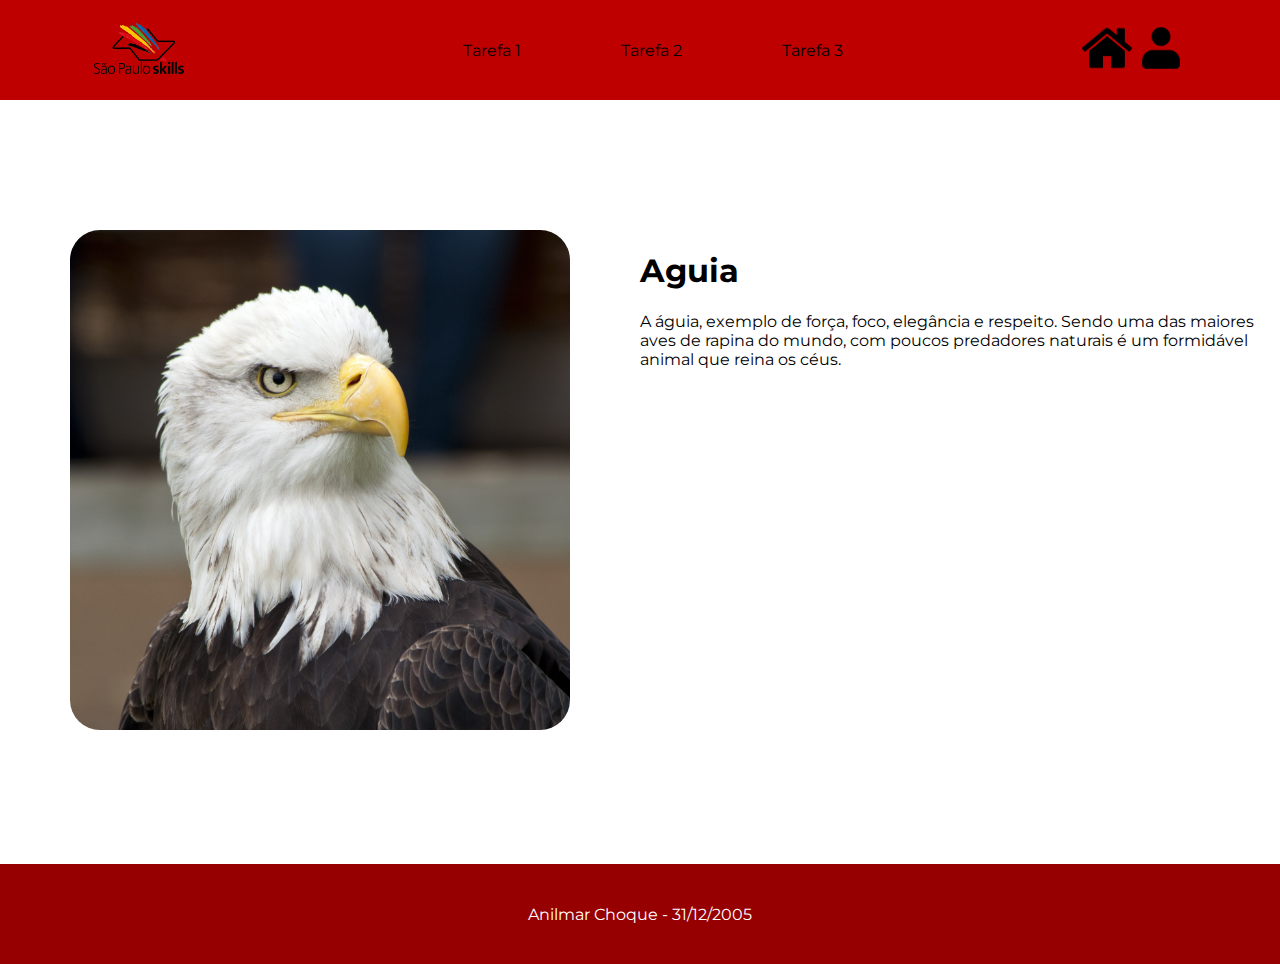
<file: main/index.html>
<!DOCTYPE html>
<html lang="pt-br">

<head>
    <meta charset="UTF-8">
    <meta name="viewport" content="width=device-width, initial-scale=1.0">
    <link rel="stylesheet" href="./style.css">
    <link rel="preconnect" href="https://fonts.googleapis.com">
    <link rel="preconnect" href="https://fonts.gstatic.com" crossorigin>
    <link href="https://fonts.googleapis.com/css2?family=Montserrat:wght@400;700&display=swap" rel="stylesheet">
    <title>São Paulo - Skill</title>
</head>

<body>
    <header>
        <nav class="nav-main">
            <div>
                <a href="../main/index.html"><img src="../img/spskillsSF.png" alt="Logo Skills"></a>
            </div>
            <ul>
                <li><a href="../tarefa1/index.html">Tarefa 1</a></li>
                <li><a href="../tarefa2/index.html">Tarefa 2</a></li>
                <li><a href="../tarefa3/index.html">Tarefa 3</a></li>
            </ul>
            <div class="nav-img">
                <a href="../main/index.html"><img src="../img/iconhome.png" alt="Home"></a>
                <a href="../usuario/index.html"><img src="../img/iconpearson.png" alt="Usuário"></a>
            </div>
        </nav>
    </header>
    <main>
        <section class="main-img">
            <img src="../img/aguia.jpg" alt="Aguia">
        </section>
        <section>
            <h1>Aguia</h1>
            <p>A águia, exemplo de força, foco, elegância e respeito. Sendo uma das maiores aves de rapina do mundo, com
                poucos predadores naturais é um formidável animal que reina os céus.</p>
        </section>
    </main>
    <footer>
        <p><a href="../main/index.html">Anilmar Choque</a> - 31/12/2005</p>
    </footer>
</body>

</html>
</file>
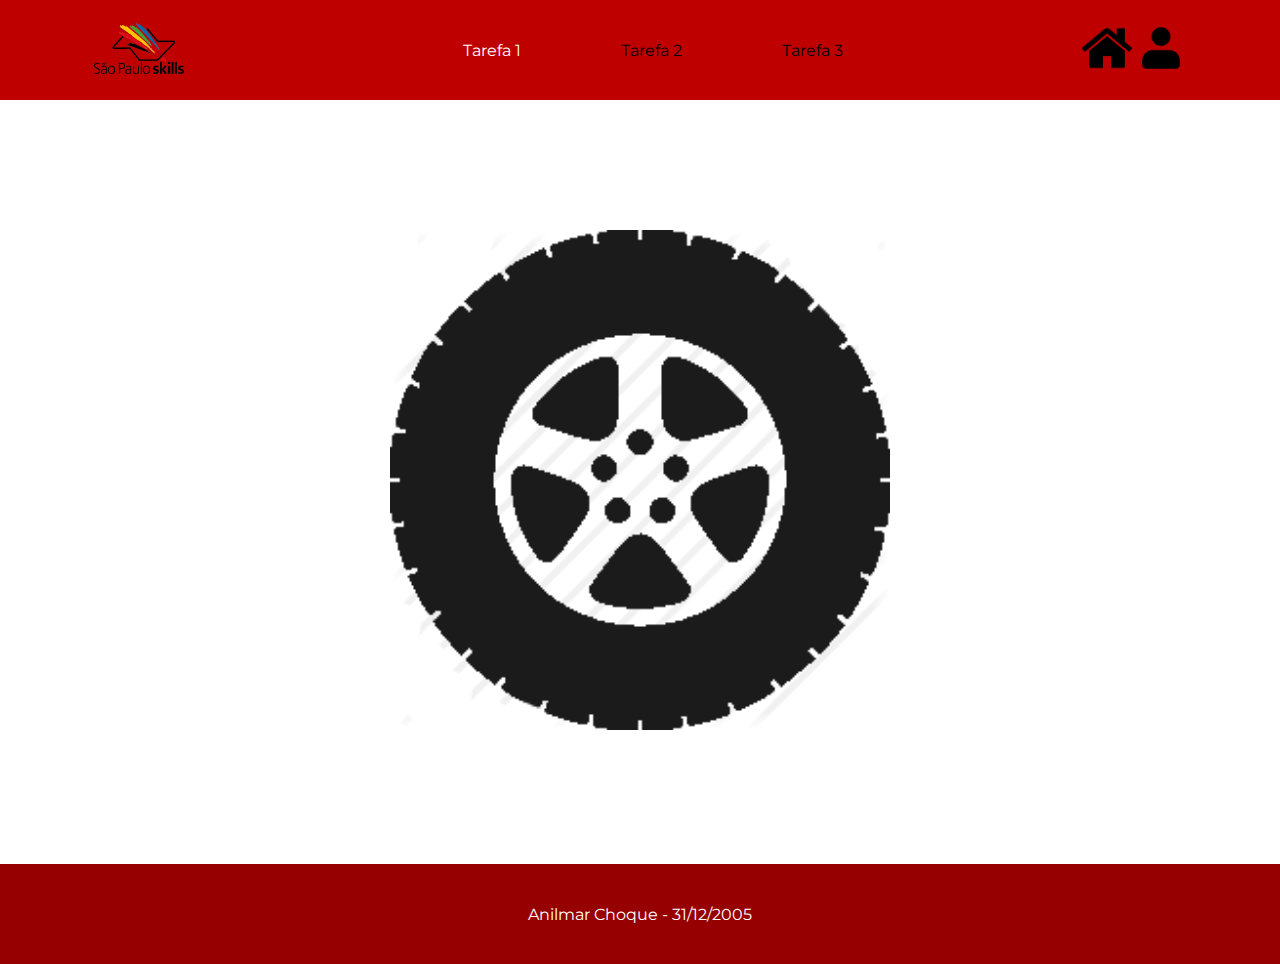
<file: tarefa1/index.html>
<!DOCTYPE html>
<html lang="pt-br">

<head>
    <meta charset="UTF-8">
    <meta name="viewport" content="width=device-width, initial-scale=1.0">
    <link rel="stylesheet" href="./style.css">
    <link rel="preconnect" href="https://fonts.googleapis.com">
    <link rel="preconnect" href="https://fonts.gstatic.com" crossorigin>
    <link href="https://fonts.googleapis.com/css2?family=Montserrat:wght@400;700&display=swap" rel="stylesheet">
    <title>São Paulo - Skill</title>
</head>

<body>
    <header>
        <nav class="nav-main">
            <div>   
                <a href="../main/index.html"><img src="../img/spskillsSF.png" alt="Logo Skills"></a>
            </div>
            <ul>
                <li><a class="item1" href="../tarefa1/index.html">Tarefa 1</a></li>
                <li><a class="item2" href="../tarefa2/index.html">Tarefa 2</a></li>
                <li><a class="item3" href="../tarefa3/index.html">Tarefa 3</a></li>
            </ul>
            <div class="nav-img">
                <a href="../main/index.html"><img src="../img/iconhome.png" alt="Home"></a>
                <a href="../usuario/index.html"><img src="../img/iconpearson.png" alt="Usuário"></a>
            </div>
        </nav>
    </header>
    <main>
        <section class="main-roda">
            <img src="../img/wheel.png" alt="roda">
        </section>
    </main>
    <footer>
        <p><a href="../main/index.html">Anilmar Choque</a> - 31/12/2005</p>
    </footer>
</body>

</html>
</file>
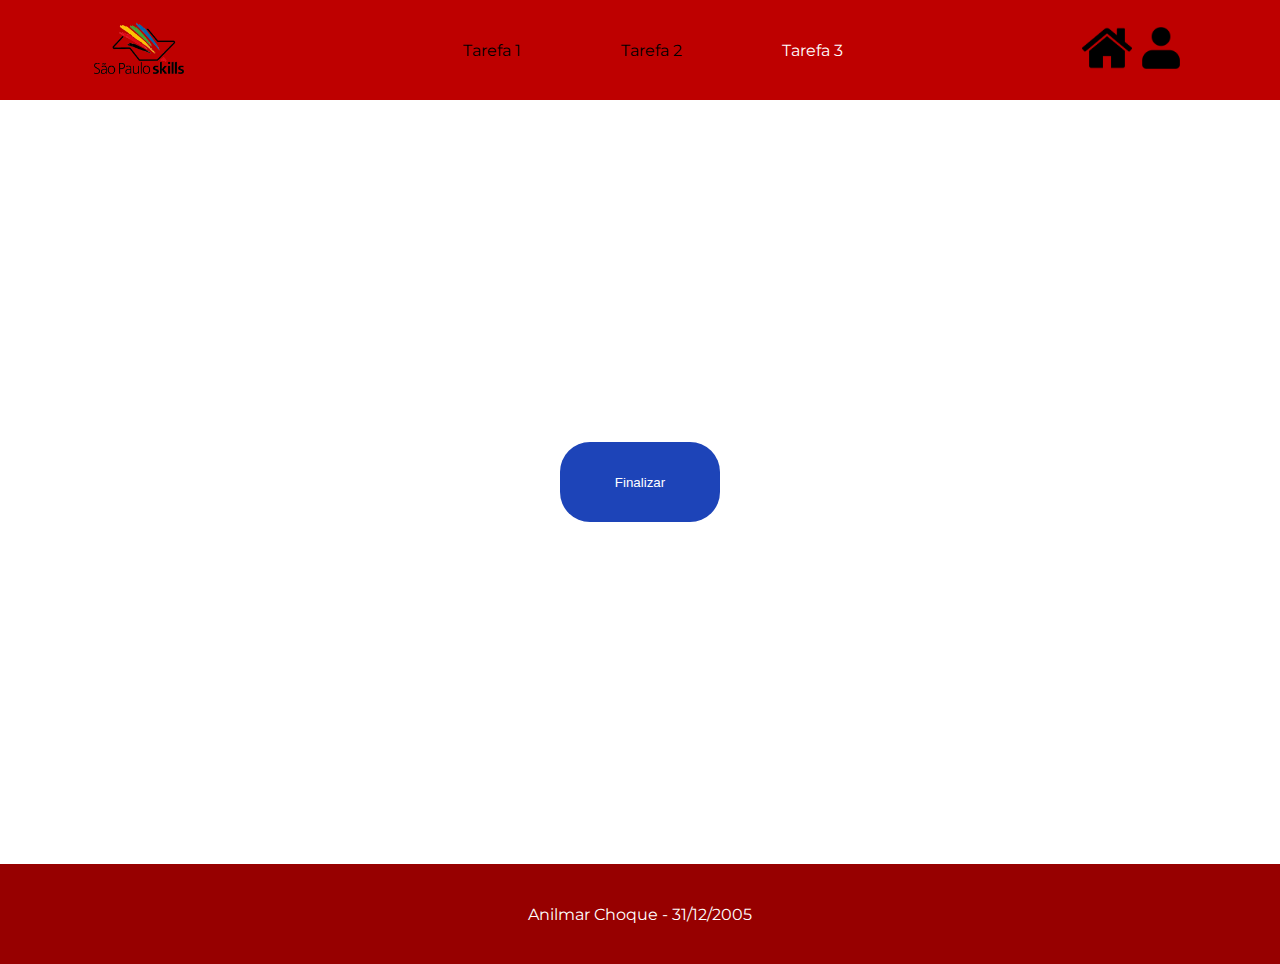
<file: tarefa3/index.html>
<!DOCTYPE html>
<html lang="pt-br">

<head>
    <meta charset="UTF-8">
    <meta name="viewport" content="width=device-width, initial-scale=1.0">
    <script src="./script.js"></script>
    <link rel="stylesheet" href="./style.css">
    <link rel="preconnect" href="https://fonts.googleapis.com">
    <link rel="preconnect" href="https://fonts.gstatic.com" crossorigin>
    <link href="https://fonts.googleapis.com/css2?family=Montserrat:wght@400;700&display=swap" rel="stylesheet">
    <title>São Paulo - Skill</title>
</head>

<body>
    <header>
        <nav class="nav-main">
            <div>   
                <a href="../main/index.html"><img src="../img/spskillsSF.png" alt="Logo Skills"></a>
            </div>
            <ul>
                <li><a class="item1" href="../tarefa1/index.html">Tarefa 1</a></li>
                <li><a class="item2" href="../tarefa2/index.html">Tarefa 2</a></li>
                <li><a class="item3" href="../tarefa3/index.html">Tarefa 3</a></li>
            </ul>
            <div class="nav-img">
                <a href="../main/index.html"><img src="../img/iconhome.png" alt="Home"></a>
                <a href="../usuario/index.html"><img src="../img/iconpearson.png" alt="Usuário"></a>
            </div>
        </nav>
    </header>
    <main>
        <section class="main-btn">
            <button onclick="finalizar()" >Finalizar</button>
        </section>
    </main>
    <footer>
        <p><a href="../main/index.html">Anilmar Choque</a> - 31/12/2005</p>
    </footer>
</body>

</html>
</file>
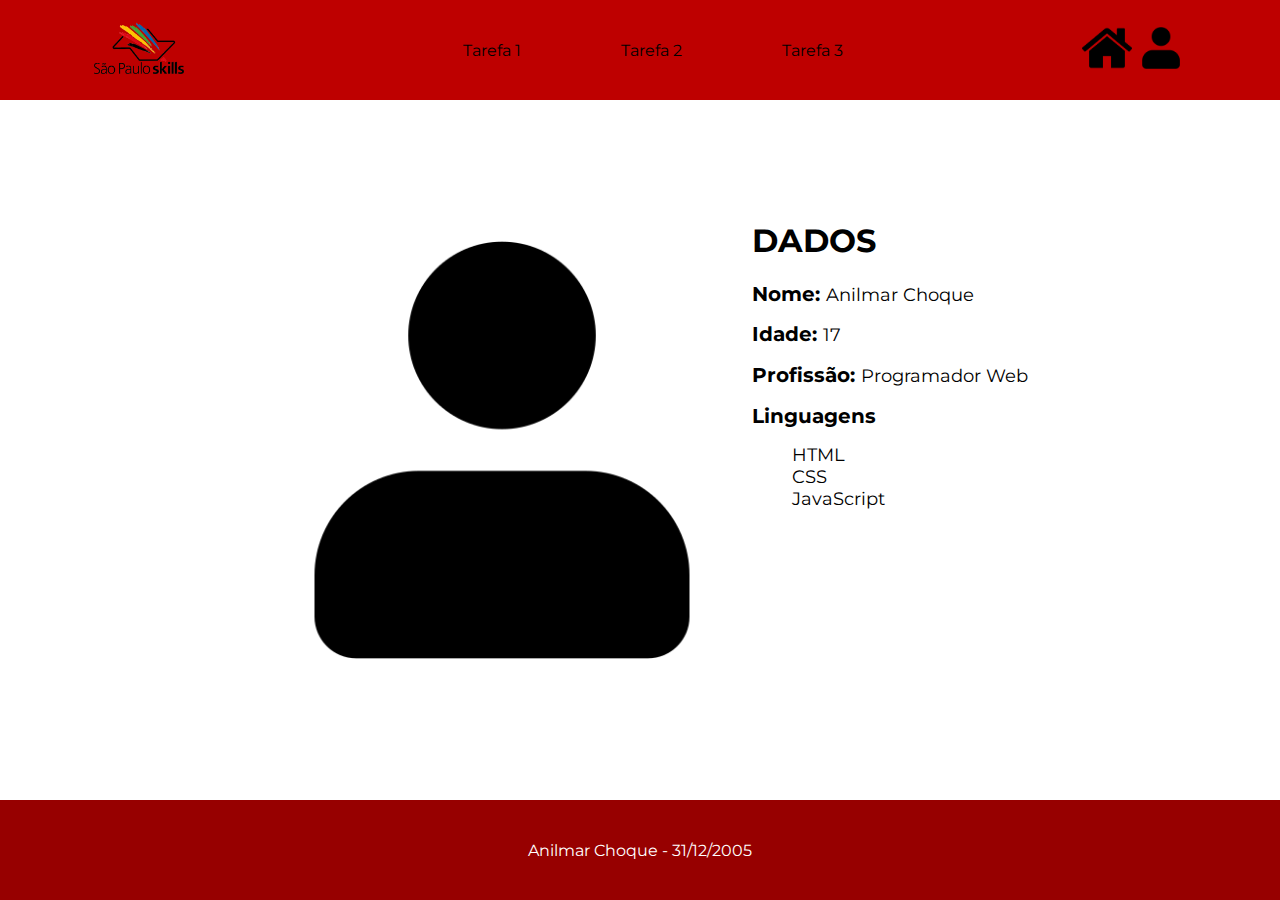
<file: usuario/index.html>
<!DOCTYPE html>
<html lang="pt-br">

<head>
    <meta charset="UTF-8">
    <meta name="viewport" content="width=device-width, initial-scale=1.0">
    <link rel="stylesheet" href="./style.css">
    <link rel="preconnect" href="https://fonts.googleapis.com">
    <link rel="preconnect" href="https://fonts.gstatic.com" crossorigin>
    <link href="https://fonts.googleapis.com/css2?family=Montserrat:wght@400;700&display=swap" rel="stylesheet">
    <title>São Paulo - Skill</title>
</head>

<body>
    <header>
        <nav class="nav-main">
            <div>
                <a href="../main/index.html"><img src="../img/spskillsSF.png" alt="Logo Skills"></a>
            </div>
            <ul>
                <li><a class="item1" href="../tarefa1/index.html">Tarefa 1</a></li>
                <li><a class="item2" href="../tarefa2/index.html">Tarefa 2</a></li>
                <li><a class="item3" href="../tarefa3/index.html">Tarefa 3</a></li>
            </ul>
            <div class="nav-img">
                <a href="../main/index.html"><img src="../img/iconhome.png" alt="Home"></a>
                <a href="../usuario/index.html"><img src="../img/iconpearson.png" alt="Usuário"></a>
            </div>
        </nav>
    </header>
    <main>
        <section class="main-img">
            <img src="../img/iconpearson.png" alt="">
        </section>
        <section class="main-txt">
            <h1>Dados</h1>
            <h2>Nome: <label>Anilmar Choque</label></h2>
            <h2>Idade: <label>17</label></h2>
            <h2>Profissão: <label>Programador Web</label></h2>
            <li>Linguagens</li>
            <ul>
                <li>HTML</li>
                <li>CSS</li>
                <li>JavaScript</li>
            </ul>
        </section>
    </main>
    <footer>
        <p><a href="../main/index.html">Anilmar Choque</a> - 31/12/2005</p>
    </footer>
</body>

</html>
</file>
<file: main/style.css>
:root{
    --color-white: #FFFFFF;
    --color-black: #000000;
    --color-red: #be0000;
    --color-red-footer: #970000;
}

html, body{
    margin: 0;
    font-family: Montserrat, sans-serif;
}

.nav-main{
    display: flex;
    justify-content: space-around;
    background-color: var(--color-red);
    align-items: center;
    height: 100px;
}

.nav-main img{
    width: 90px;
}

.nav-main ul{
    display: flex;
    list-style: none;
}

.nav-main li{
    margin: 0 50px ;
}

.nav-main li a{
    text-decoration: none;
    color: var(--color-black);
}

.nav-img img{
    width: 50px;
}

main{
    display: flex;
    justify-content: space-around;
    margin: 130px 0 ;
}

.main-img img{
    width: 500px;
    border-radius: 30px;
    margin: 0 70px;
}

footer{
    background-color: var(--color-red-footer);
    display: flex;
    justify-content: center;
    height: 100px;
    align-items: center;
}

footer p {
    color: var(--color-white);
}

footer a {
    text-decoration: none;
    color: var(--color-white);
}
</file>
<file: tarefa1/style.css>
:root{
    --color-white: #FFFFFF;
    --color-black: #000000;
    --color-red: #be0000;
    --color-red-footer: #970000;
}

html, body{
    margin: 0;
    font-family: Montserrat, sans-serif;
}

.nav-main{
    display: flex;
    justify-content: space-around;
    background-color: var(--color-red);
    align-items: center;
    height: 100px;
}

.nav-main img{
    width: 90px;
}

.nav-main ul{
    display: flex;
    list-style: none;
}

.nav-main li{
    margin: 0 50px ;
}

.item1{
    text-decoration: none;
    color: var(--color-white);
}

.item2{
    text-decoration: none;
    color: var(--color-black);
}

.item3{
    text-decoration: none;
    color: var(--color-black);
}

.nav-img img{
    width: 50px;
}

main{
    display: flex;
    justify-content: space-around;
    margin: 130px 0 ;
}

.main-roda img{
    width: 500px;
    border-radius: 30px;
    margin: 0 70px;
    animation: rotate 5s normal linear infinite;
}

footer{
    background-color: var(--color-red-footer);
    display: flex;
    justify-content: center;
    height: 100px;
    align-items: center;
}

footer p {
    color: var(--color-white);
}

footer a {
    text-decoration: none;
    color: var(--color-white);
}

@keyframes rotate {
    0% {
      -webkit-transform: rotate3d(0, 0, 1, 0deg);
      transform: rotate3d(0, 0, 1, 0deg);
    }
    25% {
      -webkit-transform: rotate3d(0, 0, 1, 90deg);
      transform: rotate3d(0, 0, 1, 90deg);
    }
    50% {
      -webkit-transform: rotate3d(0, 0, 1, 180deg);
      transform: rotate3d(0, 0, 1, 180deg);
    }
    75% {
      -webkit-transform: rotate3d(0, 0, 1, 270deg);
      transform: rotate3d(0, 0, 1, 270deg);
    }
    100% {
      -webkit-transform: rotate3d(0, 0, 1, 360deg);
      transform: rotate3d(0, 0, 1, 360deg);
    }
  }
</file>
<file: tarefa3/style.css>
:root{
    --color-white: #FFFFFF;
    --color-black: #000000;
    --color-red: #be0000;
    --color-red-footer: #970000;
    --color-blue: #1d44b8;
}

html, body{
    margin: 0;
    font-family: Montserrat, sans-serif;
}

.nav-main{
    display: flex;
    justify-content: space-around;
    background-color: var(--color-red);
    align-items: center;
    height: 100px;
}

.nav-main img{
    width: 90px;
}

.nav-main ul{
    display: flex;
    list-style: none;
}

.nav-main li{
    margin: 0 50px ;
}

.item1{
    text-decoration: none;
    color: var(--color-black);
}

.item2{
    text-decoration: none;
    color: var(--color-black);
}

.item3{
    text-decoration: none;
    color: var(--color-white);
}

.nav-img img{
    width: 50px;
}

main{
    display: flex;
    justify-content: space-around;
    margin: 342px 0 ;
}

.main-btn button{
    width: 160px;
    height: 80px;
    border-radius: 30px;
    margin: 0 170px;
    border: none;
    background-color: var(--color-blue);
    color: var(--color-white);
}

footer{
    background-color: var(--color-red-footer);
    display: flex;
    justify-content: center;
    height: 100px;
    align-items: center;
}

footer p {
    color: var(--color-white);
}

footer a {
    text-decoration: none;
    color: var(--color-white);
}
</file>
<file: usuario/style.css>
:root{
    --color-white: #FFFFFF;
    --color-black: #000000;
    --color-red: #be0000;
    --color-red-footer: #970000;
}

html, body{
    margin: 0;
    font-family: Montserrat, sans-serif;
    height: 100vh;
}

.nav-main{
    display: flex;
    justify-content: space-around;
    background-color: var(--color-red);
    align-items: center;
    height: 100px;
}

.nav-main img{
    width: 90px;
}

.nav-main ul{
    display: flex;
    list-style: none;
}

.nav-main li{
    margin: 0 50px ;
}

.item1{
    text-decoration: none;
    color: var(--color-black);
}

.item2{
    text-decoration: none;
    color: var(--color-black);
}

.item3{
    text-decoration: none;
    color: var(--color-black);
}

.nav-img img{
    width: 50px;
}

main{
    display: flex;
    justify-content: center;
    margin-top: 100px;
}

.main-img img{
    width: 500px;
    border-radius: 30px;
}

.main-txt h1{
    text-transform: uppercase;
}

.main-txt h2{
    font-size: 20px;
}

.main-txt label{
    font-size: 18px;
    font-weight: 400;
}

.main-txt li {
    font-size: 20px;
    font-weight: 700;
    list-style: none;
}

.main-txt ul li{
    font-size: 18px;
    font-weight: 400;
}

footer{
    background-color: var(--color-red-footer);
    height: 100px;
    display: flex;
    justify-content: center;
    align-items: center;
    position: absolute;
    
    bottom: 0;
    right: 0;
    left: 0;
}

footer p {
    color: var(--color-white);
}

footer a {
    text-decoration: none;
    color: var(--color-white);
}
</file>
